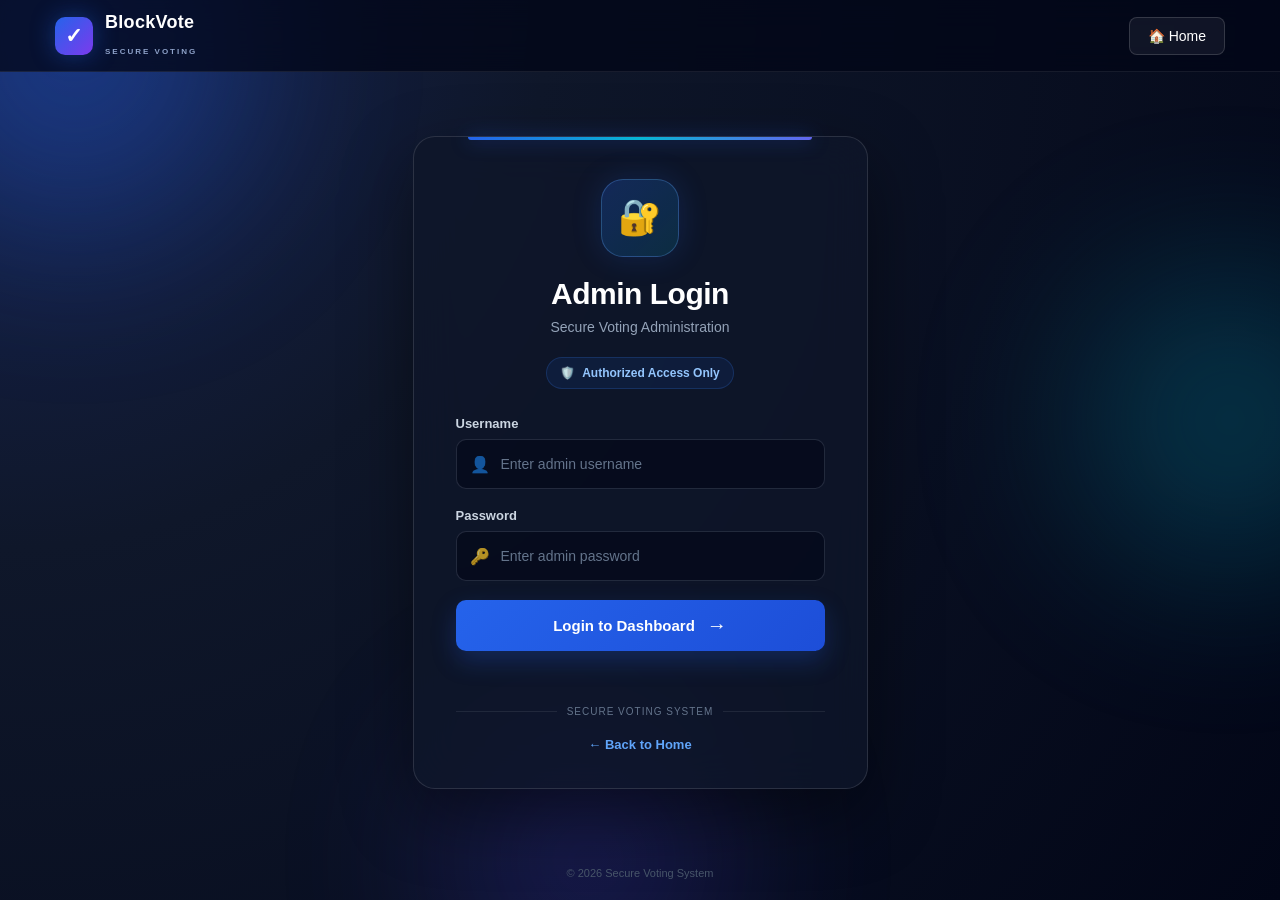
<file: docs/admin-login.html>
<!DOCTYPE html>
<html lang="en">

<head>

    <meta charset="UTF-8">

    <meta
        name="viewport"
        content="width=device-width, initial-scale=1.0"
    >

    <title>Admin Login | Secure Voting</title>

    <link
        rel="stylesheet"
        href="admin-login.css"
    >

</head>


<body>

    <!-- =========================
         ANIMATED BACKGROUND
    ========================== -->

    <div class="background">

        <div class="glow glow-1"></div>

        <div class="glow glow-2"></div>

        <div class="glow glow-3"></div>

    </div>


    <!-- =========================
         HEADER
    ========================== -->

    <header class="header">

        <!-- LOGO -->

        <div class="logo">

            <div class="logo-icon">
                ✓
            </div>

            <div>

                <h2>
                    BlockVote
                </h2>

                <span>
                    SECURE VOTING
                </span>

            </div>

        </div>


        <!-- HOME BUTTON -->

        <a
            href="index.html"
            class="home-button"
        >
            🏠 Home
        </a>

    </header>


    <!-- =========================
         MAIN
    ========================== -->

    <main class="main-container">

        <div class="login-card">

            <div class="top-line"></div>


            <!-- ADMIN ICON -->

            <div class="admin-icon">
                🔐
            </div>


            <!-- TITLE -->

            <h1>
                Admin Login
            </h1>

            <p class="subtitle">
                Secure Voting Administration
            </p>


            <!-- SECURITY BADGE -->

            <div class="security-badge">

                🛡️

                <span>
                    Authorized Access Only
                </span>

            </div>


            <!-- =========================
                 LOGIN FORM
            ========================== -->

            <form id="adminLoginForm">


                <!-- USERNAME -->

                <div class="input-group">

                    <label for="adminUsername">
                        Username
                    </label>

                    <div class="input-wrapper">

                        <span class="input-icon">
                            👤
                        </span>

                        <input
                            type="text"
                            id="adminUsername"
                            placeholder="Enter admin username"
                            autocomplete="username"
                            required
                        >

                    </div>

                </div>


                <!-- PASSWORD -->

                <div class="input-group">

                    <label for="adminPassword">
                        Password
                    </label>

                    <div class="input-wrapper">

                        <span class="input-icon">
                            🔑
                        </span>

                        <input
                            type="password"
                            id="adminPassword"
                            placeholder="Enter admin password"
                            autocomplete="current-password"
                            required
                        >

                    </div>

                </div>


                <!-- LOGIN BUTTON -->

                <button
                    type="submit"
                    class="login-button"
                >

                    <span>
                        Login to Dashboard
                    </span>

                    <span class="arrow">
                        →
                    </span>

                </button>

            </form>


            <!-- ERROR MESSAGE -->

            <p
                id="errorMessage"
                class="error-message"
            ></p>


            <!-- DIVIDER -->

            <div class="divider">

                <span></span>

                <p>
                    Secure Voting System
                </p>

                <span></span>

            </div>


            <!-- BACK TO HOME -->

            <a
                href="index.html"
                class="back-link"
            >
                ← Back to Home
            </a>

        </div>

    </main>


    <!-- =========================
         FOOTER
    ========================== -->

    <footer class="footer">

        <p>
            © 2026 Secure Voting System
        </p>

    </footer>


    <!-- =========================
         JAVASCRIPT
    ========================== -->

    <script src="admin-login.js"></script>

</body>

</html>
</file>
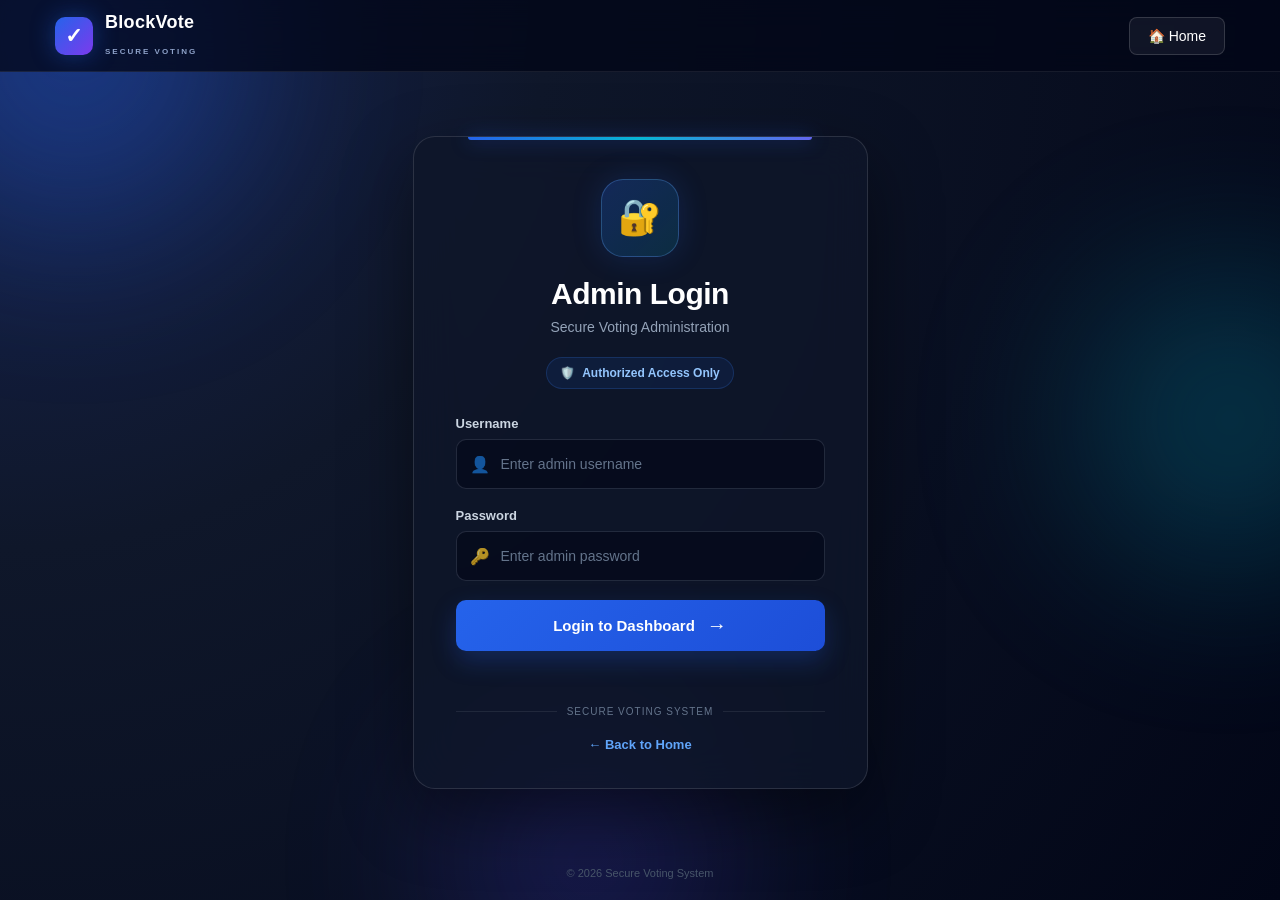
<file: docs/admin.html>
<!DOCTYPE html>
<html lang="en">

<head>
    <meta charset="UTF-8">
    <meta name="viewport" content="width=device-width, initial-scale=1.0">

    <title>Admin Dashboard - BlockVote</title>

    <link rel="stylesheet" href="admin.css">
</head>

<body>

    <!-- =========================
         LOGIN PROTECTION
    ========================== -->

    <script>
        if (sessionStorage.getItem("adminLoggedIn") !== "true") {
            window.location.href = "admin-login.html";
        }
    </script>


    <!-- =========================
         NAVBAR
    ========================== -->

    <header class="header">

        <!-- LOGO -->
        <div class="logo">

            <div class="logo-icon">
                ✓
            </div>

            <div>
                <h2>BlockVote</h2>
                <span>SECURE VOTING</span>
            </div>

        </div>


        <!-- NAVIGATION -->
        <nav class="nav-links">

            <a href="index.html">
                Home
            </a>

            <a href="admin.html" class="active">
                Dashboard
            </a>

            <a href="blockchain.html">
                Blockchain
            </a>

        </nav>


        <!-- ADMIN -->
        <div class="admin-area">

            <span class="admin-name">
                Administrator
            </span>

            <button
                class="logout-btn"
                onclick="adminLogout()">
                Logout
            </button>

        </div>

    </header>


    <!-- =========================
         MAIN DASHBOARD
    ========================== -->

    <main class="dashboard">


        <!-- PAGE HEADING -->

        <div class="page-heading">

            <div>

                <h1>
                    Admin Dashboard
                </h1>

                <p>
                    Manage candidates, voters and monitor the election.
                </p>

            </div>


            <div class="system-active">

                <span class="status-dot"></span>

                System Active

            </div>

        </div>


        <!-- =========================
             STATISTICS
        ========================== -->

        <section class="stats-grid">


            <!-- TOTAL CANDIDATES -->

            <div class="stat-card">

                <span>
                    Total Candidates
                </span>

                <h2 id="totalCandidates">
                    0
                </h2>

            </div>


            <!-- TOTAL VOTES -->

            <div class="stat-card">

                <span>
                    Total Votes
                </span>

                <h2 id="totalVotes">
                    0
                </h2>

            </div>


            <!-- BLOCKCHAIN BLOCKS -->

            <div class="stat-card">

                <span>
                    Blockchain Blocks
                </span>

                <h2 id="totalBlocks">
                    0
                </h2>

            </div>

        </section>


        <!-- =========================
             BLOCKCHAIN STATUS
        ========================== -->

        <section class="panel">

            <div class="panel-header">

                <div>

                    <h2>
                        Blockchain Status
                    </h2>

                    <p>
                        Current security status of the voting ledger
                    </p>

                </div>


                <div
                    id="blockchainStatus"
                    class="blockchain-status">

                    <span class="status-dot active"></span>

                    Blockchain Secure

                </div>

            </div>

        </section>


        <!-- =========================
             CANDIDATE MANAGEMENT
        ========================== -->

        <section class="panel">

            <div class="panel-header">

                <div>

                    <h2>
                        Candidate Management
                    </h2>

                    <p>
                        Add or remove election candidates
                    </p>

                </div>

            </div>


            <!-- ADD CANDIDATE FORM -->

            <form
                id="candidateForm"
                class="management-form candidate-form">

                <input
                    type="text"
                    id="candidateName"
                    placeholder="Enter candidate name"
                    autocomplete="off"
                    required>


                <button
                    type="submit"
                    class="add-btn">

                    + Add Candidate

                </button>

            </form>


            <!-- CANDIDATE LIST -->

            <div
                id="candidateList"
                class="management-list">

                Loading candidates...

            </div>

        </section>


        <!-- =========================
             VOTER MANAGEMENT
        ========================== -->

        <section class="panel">

            <div class="panel-header">

                <div>

                    <h2>
                        Voter Management
                    </h2>

                    <p>
                        Add, view and remove registered voters
                    </p>

                </div>

            </div>


            <!-- ADD VOTER FORM -->

            <form
                id="voterForm"
                class="management-form voter-form">


                <input
                    type="text"
                    id="newVoterId"
                    placeholder="Voter ID"
                    autocomplete="off"
                    required>


                <input
                    type="text"
                    id="newVoterName"
                    placeholder="Voter name"
                    autocomplete="off"
                    required>


                <input
                    type="password"
                    id="newVoterPassword"
                    placeholder="Password"
                    required>


                <button
                    type="submit"
                    class="add-btn">

                    + Add Voter

                </button>

            </form>


            <!-- VOTER LIST -->

            <div
                id="voterList"
                class="management-list">

                Loading voters...

            </div>

        </section>


        <!-- =========================
             ELECTION RESULTS
        ========================== -->

        <section class="panel">

            <div class="panel-header">

                <div>

                    <h2>
                        Election Results
                    </h2>

                    <p>
                        Current vote count for each candidate
                    </p>

                </div>

            </div>


            <div
                id="resultsContainer"
                class="results-container">

                Loading results...

            </div>

        </section>


        <!-- =========================
             BLOCKCHAIN LEDGER
        ========================== -->

        <section class="panel blockchain-panel">


            <div class="panel-header">

                <div>

                    <h2>
                        Blockchain Ledger
                    </h2>

                    <p>
                        View and verify all recorded voting blocks
                    </p>

                </div>

            </div>


            <div class="blockchain-content">


                <!-- BLOCKCHAIN INFORMATION -->

                <div class="blockchain-info">


                    <div class="blockchain-icon">
                        🔗
                    </div>


                    <div>

                        <h3>
                            Secure Voting Ledger
                        </h3>

                        <p>
                            Every vote is securely recorded as a block
                            using SHA-256 hashing technology.
                        </p>

                    </div>


                </div>


                <!-- VIEW BUTTON -->

                <button
                    type="button"
                    class="view-blockchain-btn"
                    onclick="viewBlockchain()">

                    View Blockchain

                    <span>
                        →
                    </span>

                </button>


            </div>

        </section>


    </main>


    <!-- =========================
         FOOTER
    ========================== -->

    <footer class="footer">

        © 2026 BlockVote — Secure Blockchain Voting System

    </footer>


    <!-- JAVASCRIPT -->

    <script src="admin.js"></script>

</body>

</html>
</file>
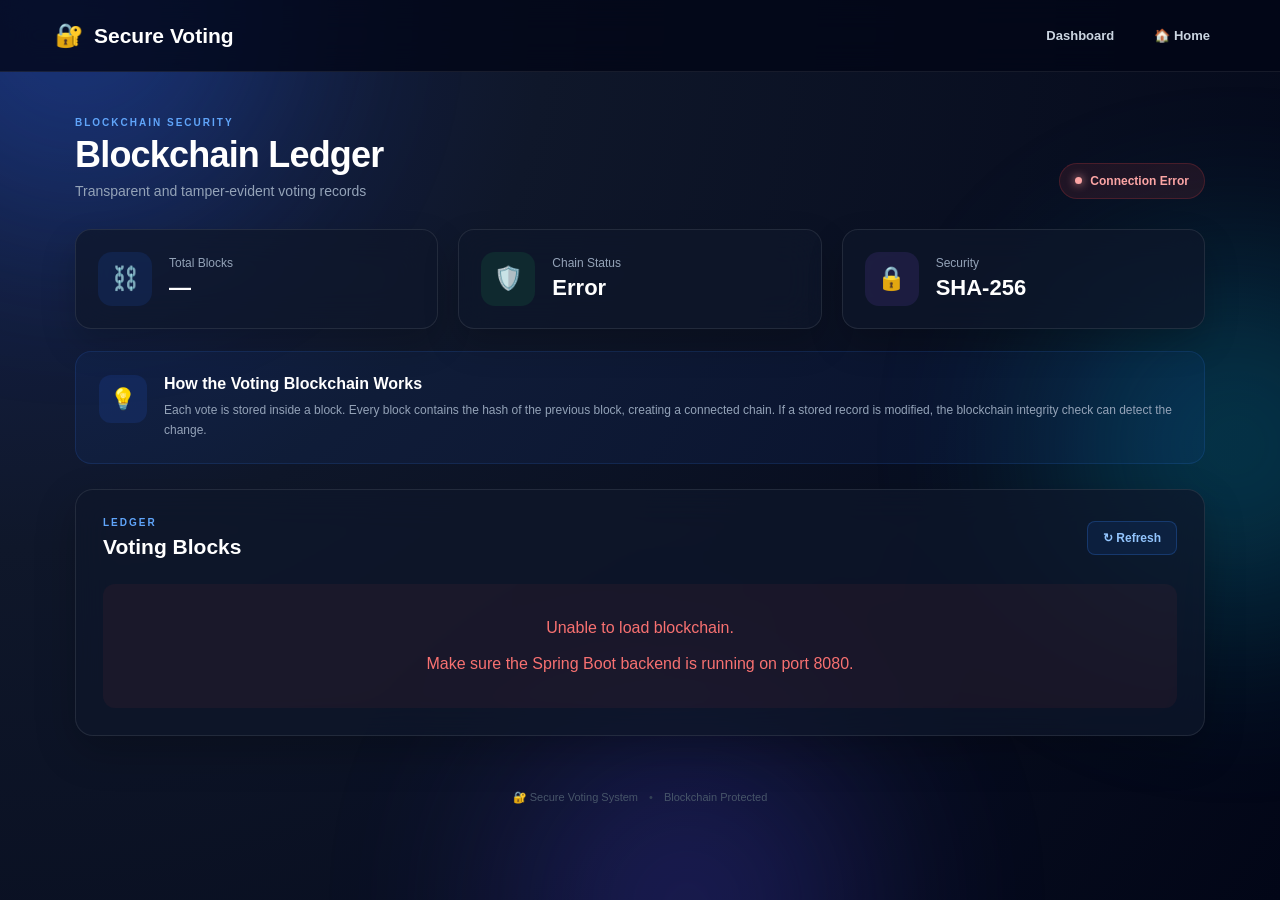
<file: docs/blockchain.html>
<!DOCTYPE html>
<html lang="en">

<head>
    <meta charset="UTF-8">

    <meta
        name="viewport"
        content="width=device-width, initial-scale=1.0"
    >

    <title>Blockchain | Secure Voting</title>

    <link
        rel="stylesheet"
        href="blockchain.css"
    >
</head>

<body>

    <!-- BACKGROUND -->
    <div class="background">
        <div class="glow glow-1"></div>
        <div class="glow glow-2"></div>
        <div class="glow glow-3"></div>
    </div>


    <!-- HEADER -->
    <header class="header">

        <div class="logo">
            <span class="logo-icon">🔐</span>
            <span>Secure Voting</span>
        </div>

        <div class="header-links">

            <a
                href="admin.html"
                class="nav-link"
            >
                Dashboard
            </a>

            <a
                href="index.html"
                class="nav-link"
            >
                🏠 Home
            </a>

        </div>

    </header>


    <!-- MAIN -->
    <main class="container">

        <!-- PAGE TITLE -->
        <section class="page-heading">

            <div>

                <p class="small-title">
                    BLOCKCHAIN SECURITY
                </p>

                <h1>
                    Blockchain Ledger
                </h1>

                <p class="subtitle">
                    Transparent and tamper-evident voting records
                </p>

            </div>

            <div
                id="validityBadge"
                class="validity-badge checking"
            >
                <span class="status-dot"></span>
                Checking...
            </div>

        </section>


        <!-- INFO CARDS -->
        <section class="info-grid">

            <div class="info-card">

                <div class="info-icon">
                    ⛓️
                </div>

                <div>
                    <p>Total Blocks</p>

                    <h2 id="blockCount">
                        0
                    </h2>
                </div>

            </div>


            <div class="info-card">

                <div class="info-icon green-icon">
                    🛡️
                </div>

                <div>
                    <p>Chain Status</p>

                    <h2 id="chainStatus">
                        Checking
                    </h2>
                </div>

            </div>


            <div class="info-card">

                <div class="info-icon purple-icon">
                    🔒
                </div>

                <div>
                    <p>Security</p>

                    <h2>
                        SHA-256
                    </h2>
                </div>

            </div>

        </section>


        <!-- BLOCKCHAIN EXPLANATION -->
        <section class="intro-card">

            <div class="intro-icon">
                💡
            </div>

            <div>

                <h2>
                    How the Voting Blockchain Works
                </h2>

                <p>
                    Each vote is stored inside a block.
                    Every block contains the hash of the
                    previous block, creating a connected
                    chain. If a stored record is modified,
                    the blockchain integrity check can
                    detect the change.
                </p>

            </div>

        </section>


        <!-- BLOCKCHAIN -->
        <section class="blockchain-section">

            <div class="section-title">

                <div>
                    <p class="small-title">
                        LEDGER
                    </p>

                    <h2>
                        Voting Blocks
                    </h2>
                </div>

                <button
                    class="refresh-btn"
                    onclick="loadBlockchain()"
                >
                    ↻ Refresh
                </button>

            </div>


            <div
                id="blockchainContainer"
                class="blockchain-container"
            >

                <div class="loading">
                    <div class="spinner"></div>

                    Loading blockchain...
                </div>

            </div>

        </section>

    </main>


    <!-- FOOTER -->
    <footer class="footer">

        <p>
            🔐 Secure Voting System
            <span>•</span>
            Blockchain Protected
        </p>

    </footer>


    <script src="blockchain.js"></script>

</body>

</html>
</file>
<file: docs/admin-login.css>
* {
    margin: 0;
    padding: 0;
    box-sizing: border-box;
}


body {
    font-family:
        "Segoe UI",
        Arial,
        sans-serif;

    min-height: 100vh;

    color: white;

    background:
        radial-gradient(
            circle at top left,
            #172554 0%,
            #0f172a 35%,
            #020617 100%
        );

    overflow-x: hidden;

    position: relative;
}


/* =========================
   BACKGROUND
========================= */

.background {
    position: fixed;

    inset: 0;

    overflow: hidden;

    pointer-events: none;

    z-index: 0;
}


.glow {
    position: absolute;

    border-radius: 50%;

    filter: blur(90px);

    opacity: 0.35;
}


.glow-1 {
    width: 350px;
    height: 350px;

    background: #2563eb;

    top: -120px;
    left: -100px;
}


.glow-2 {
    width: 300px;
    height: 300px;

    background: #06b6d4;

    right: -100px;
    top: 30%;

    opacity: 0.25;
}


.glow-3 {
    width: 280px;
    height: 280px;

    background: #4f46e5;

    bottom: -100px;
    left: 35%;

    opacity: 0.25;
}


/* =========================
   HEADER
========================= */

.header {
    position: relative;

    z-index: 5;

    height: 72px;

    padding: 0 55px;

    display: flex;

    align-items: center;

    justify-content: space-between;

    background:
        rgba(2, 6, 23, 0.75);

    border-bottom:
        1px solid rgba(
            255,
            255,
            255,
            0.08
        );

    backdrop-filter: blur(15px);
}


.logo {
    display: flex;

    align-items: center;

    gap: 10px;

    font-size: 21px;

    font-weight: 700;

    letter-spacing: 0.3px;
}


.logo-icon {
    font-size: 23px;
}


.home-button {
    text-decoration: none;

    color: white;

    padding: 10px 18px;

    border-radius: 8px;

    border:
        1px solid rgba(
            255,
            255,
            255,
            0.15
        );

    background:
        rgba(
            255,
            255,
            255,
            0.06
        );

    font-size: 14px;

    transition: 0.3s;
}


.home-button:hover {
    background: #2563eb;

    border-color: #2563eb;

    transform: translateY(-2px);

    box-shadow:
        0 8px 20px
        rgba(37, 99, 235, 0.3);
}


/* =========================
   MAIN
========================= */

.main-container {
    position: relative;

    z-index: 2;

    min-height:
        calc(100vh - 120px);

    display: flex;

    align-items: center;

    justify-content: center;

    padding: 45px 20px;
}


/* =========================
   LOGIN CARD
========================= */

.login-card {
    position: relative;

    width: 100%;

    max-width: 455px;

    padding: 42px 42px 35px;

    text-align: center;

    border-radius: 22px;

    background:
        rgba(
            15,
            23,
            42,
            0.78
        );

    border:
        1px solid rgba(
            255,
            255,
            255,
            0.12
        );

    box-shadow:
        0 25px 70px
        rgba(0, 0, 0, 0.45);

    backdrop-filter: blur(22px);

    animation:
        cardAppear 0.7s ease;
}


@keyframes cardAppear {

    from {
        opacity: 0;

        transform:
            translateY(25px)
            scale(0.97);
    }

    to {
        opacity: 1;

        transform:
            translateY(0)
            scale(1);
    }
}


/* TOP BLUE LINE */

.top-line {
    position: absolute;

    top: 0;

    left: 12%;

    width: 76%;

    height: 3px;

    border-radius: 0 0 10px 10px;

    background:
        linear-gradient(
            90deg,
            #2563eb,
            #06b6d4,
            #6366f1
        );

    box-shadow:
        0 0 18px
        rgba(37, 99, 235, 0.7);
}


/* =========================
   ICON
========================= */

.admin-icon {
    width: 78px;

    height: 78px;

    margin: 0 auto 20px;

    display: flex;

    align-items: center;

    justify-content: center;

    border-radius: 22px;

    font-size: 35px;

    background:
        linear-gradient(
            135deg,
            rgba(37, 99, 235, 0.25),
            rgba(6, 182, 212, 0.15)
        );

    border:
        1px solid
        rgba(
            96,
            165,
            250,
            0.3
        );

    box-shadow:
        0 0 30px
        rgba(37, 99, 235, 0.18);
}


/* =========================
   TITLE
========================= */

.login-card h1 {
    font-size: 30px;

    margin-bottom: 8px;

    color: white;

    letter-spacing: -0.5px;
}


.subtitle {
    color: #94a3b8;

    font-size: 14px;

    margin-bottom: 22px;
}


/* =========================
   SECURITY BADGE
========================= */

.security-badge {
    display: inline-flex;

    align-items: center;

    gap: 7px;

    padding: 8px 13px;

    margin-bottom: 27px;

    border-radius: 30px;

    background:
        rgba(
            37,
            99,
            235,
            0.10
        );

    border:
        1px solid
        rgba(
            59,
            130,
            246,
            0.20
        );

    color: #93c5fd;

    font-size: 12px;

    font-weight: 600;
}


/* =========================
   INPUTS
========================= */

.input-group {
    text-align: left;

    margin-bottom: 19px;
}


.input-group label {
    display: block;

    margin-bottom: 8px;

    color: #cbd5e1;

    font-size: 13px;

    font-weight: 600;
}


.input-wrapper {
    position: relative;
}


.input-icon {
    position: absolute;

    left: 14px;

    top: 50%;

    transform:
        translateY(-50%);

    font-size: 16px;

    opacity: 0.7;

    pointer-events: none;
}


.input-wrapper input {
    width: 100%;

    height: 50px;

    padding:
        0 15px 0 44px;

    border-radius: 10px;

    border:
        1px solid
        rgba(
            148,
            163,
            184,
            0.20
        );

    outline: none;

    background:
        rgba(
            2,
            6,
            23,
            0.55
        );

    color: white;

    font-size: 14px;

    transition: 0.3s;
}


.input-wrapper input::placeholder {
    color: #64748b;
}


.input-wrapper input:focus {
    border-color: #3b82f6;

    background:
        rgba(
            2,
            6,
            23,
            0.75
        );

    box-shadow:
        0 0 0 3px
        rgba(
            59,
            130,
            246,
            0.12
        );
}


/* =========================
   LOGIN BUTTON
========================= */

.login-button {
    width: 100%;

    height: 51px;

    margin-top: 8px;

    border: none;

    border-radius: 10px;

    cursor: pointer;

    display: flex;

    align-items: center;

    justify-content: center;

    gap: 12px;

    color: white;

    font-size: 15px;

    font-weight: 700;

    background:
        linear-gradient(
            135deg,
            #2563eb,
            #1d4ed8
        );

    box-shadow:
        0 10px 25px
        rgba(37, 99, 235, 0.25);

    transition: 0.3s;
}


.login-button .arrow {
    font-size: 20px;

    transition: 0.3s;
}


.login-button:hover {
    transform: translateY(-2px);

    box-shadow:
        0 14px 30px
        rgba(37, 99, 235, 0.38);

    background:
        linear-gradient(
            135deg,
            #3b82f6,
            #2563eb
        );
}


.login-button:hover .arrow {
    transform:
        translateX(4px);
}


.login-button:active {
    transform:
        translateY(0);
}


/* =========================
   ERROR
========================= */

.error-message {
    min-height: 20px;

    margin-top: 13px;

    color: #f87171;

    font-size: 13px;
}


/* =========================
   DIVIDER
========================= */

.divider {
    display: flex;

    align-items: center;

    gap: 10px;

    margin:
        22px 0 18px;
}


.divider span {
    flex: 1;

    height: 1px;

    background:
        rgba(
            255,
            255,
            255,
            0.08
        );
}


.divider p {
    color: #64748b;

    font-size: 10px;

    text-transform: uppercase;

    letter-spacing: 1px;

    white-space: nowrap;
}


/* =========================
   BACK LINK
========================= */

.back-link {
    color: #60a5fa;

    text-decoration: none;

    font-size: 13px;

    font-weight: 600;

    transition: 0.3s;
}


.back-link:hover {
    color: #93c5fd;
}


/* =========================
   FOOTER
========================= */

.footer {
    position: relative;

    z-index: 2;

    text-align: center;

    padding: 15px;

    color: #475569;

    font-size: 11px;
}


/* =========================
   MOBILE
========================= */

@media (max-width: 600px) {

    .header {
        padding: 0 20px;
    }

    .logo {
        font-size: 18px;
    }

    .home-button {
        padding: 8px 12px;

        font-size: 12px;
    }

    .main-container {
        padding: 30px 15px;
    }

    .login-card {
        padding:
            35px 24px 28px;

        border-radius: 18px;
    }

    .login-card h1 {
        font-size: 26px;
    }

    .admin-icon {
        width: 68px;

        height: 68px;

        font-size: 30px;
    }
}

.logo {

    display: flex;
    align-items: center;
    gap: 12px;
}


.logo-icon {

    width: 38px;
    height: 38px;

    border-radius: 10px;

    display: flex;
    align-items: center;
    justify-content: center;

    background: linear-gradient(
        135deg,
        #2563eb,
        #7c3aed
    );

    font-size: 21px;
    font-weight: bold;

    box-shadow: 0 0 25px rgba(37,99,235,0.4);
}


.logo h2 {

    font-size: 18px;
    margin-bottom: 2px;
}


.logo span {

    font-size: 8px;
    letter-spacing: 2px;
    color: #8ea2c9;
}
</file>
<file: docs/admin.css>
/* =========================================================
   GLOBAL
========================================================= */

* {
    margin: 0;
    padding: 0;
    box-sizing: border-box;
}

body {
    font-family: Arial, Helvetica, sans-serif;
    background:
        radial-gradient(circle at 20% 20%, rgba(30, 64, 175, 0.12), transparent 35%),
        radial-gradient(circle at 80% 10%, rgba(37, 99, 235, 0.08), transparent 30%),
        #050b18;
    color: #e5edf9;
    min-height: 100vh;
}


/* =========================================================
   HEADER
========================================================= */

.header {
    height: 76px;
    padding: 0 55px;

    display: flex;
    align-items: center;
    justify-content: space-between;

    background: rgba(7, 15, 32, 0.88);
    border-bottom: 1px solid rgba(255, 255, 255, 0.06);

    backdrop-filter: blur(18px);

    position: sticky;
    top: 0;
    z-index: 100;
}


/* =========================================================
   LOGO
========================================================= */

.logo {
    display: flex;
    align-items: center;
    gap: 11px;
}

.logo-icon {
    width: 38px;
    height: 38px;

    display: flex;
    align-items: center;
    justify-content: center;

    border-radius: 9px;

    background: #2563eb;

    color: white;

    font-size: 22px;
    font-weight: bold;

    box-shadow: 0 0 20px rgba(37, 99, 235, 0.25);
}

.logo h2 {
    font-size: 17px;
    color: #f1f5ff;
    line-height: 1;
}

.logo span {
    display: block;

    margin-top: 4px;

    color: #667892;

    font-size: 8px;
    letter-spacing: 1.8px;
}


/* =========================================================
   NAVIGATION
========================================================= */

.nav-links {
    display: flex;
    align-items: center;
    gap: 34px;
}

.nav-links a {
    text-decoration: none;

    color: #8291aa;

    font-size: 13px;

    transition: 0.2s;
}

.nav-links a:hover {
    color: #dce7f7;
}

.nav-links a.active {
    color: #60a5fa;
}


/* =========================================================
   ADMIN AREA
========================================================= */

.admin-area {
    display: flex;
    align-items: center;
    gap: 18px;
}

.admin-name {
    color: #8291aa;
    font-size: 12px;
}

.logout-btn {
    padding: 8px 15px;

    border: 1px solid rgba(255, 255, 255, 0.08);

    border-radius: 7px;

    background: rgba(255, 255, 255, 0.035);

    color: #a8b6ca;

    font-size: 12px;

    cursor: pointer;

    transition: 0.2s;
}

.logout-btn:hover {
    background: rgba(255, 255, 255, 0.08);
    color: white;
}


/* =========================================================
   DASHBOARD
========================================================= */

.dashboard {
    width: min(1180px, calc(100% - 50px));

    margin: 0 auto;

    padding: 48px 0 70px;
}


/* =========================================================
   PAGE HEADING
========================================================= */

.page-heading {
    display: flex;
    align-items: center;
    justify-content: space-between;

    margin-bottom: 30px;
}

.page-heading h1 {
    font-size: 29px;
    font-weight: 600;

    color: #f1f5ff;

    margin-bottom: 8px;
}

.page-heading p {
    color: #71819a;
    font-size: 13px;
}

.system-active {
    display: flex;
    align-items: center;
    gap: 8px;

    padding: 9px 13px;

    border: 1px solid rgba(34, 197, 94, 0.14);

    border-radius: 8px;

    background: rgba(34, 197, 94, 0.055);

    color: #72d69a;

    font-size: 11px;
}


/* =========================================================
   STATUS DOT
========================================================= */

.status-dot {
    width: 7px;
    height: 7px;

    display: inline-block;

    border-radius: 50%;

    background: #ef4444;
}

.status-dot.active {
    background: #22c55e;

    box-shadow: 0 0 9px rgba(34, 197, 94, 0.5);
}


/* =========================================================
   STATISTICS
========================================================= */

.stats-grid {
    display: grid;

    grid-template-columns:
        repeat(3, 1fr);

    gap: 18px;

    margin-bottom: 22px;
}

.stat-card {
    padding: 21px 23px;

    background: rgba(11, 22, 43, 0.72);

    border: 1px solid rgba(255, 255, 255, 0.065);

    border-radius: 12px;

    box-shadow:
        0 15px 40px rgba(0, 0, 0, 0.12);
}

.stat-card span {
    display: block;

    color: #71819a;

    font-size: 11px;

    margin-bottom: 9px;
}

.stat-card h2 {
    font-size: 27px;

    color: #e9f1ff;

    font-weight: 600;
}


/* =========================================================
   PANELS
========================================================= */

.panel {
    margin-bottom: 20px;

    padding: 24px;

    background: rgba(10, 21, 41, 0.76);

    border: 1px solid rgba(255, 255, 255, 0.065);

    border-radius: 13px;

    box-shadow:
        0 18px 45px rgba(0, 0, 0, 0.12);
}

.panel-header {
    display: flex;
    align-items: center;
    justify-content: space-between;

    margin-bottom: 20px;
}

.panel-header h2 {
    font-size: 15px;

    color: #e8f0fc;

    font-weight: 600;

    margin-bottom: 5px;
}

.panel-header p {
    color: #697a94;

    font-size: 11px;
}


/* =========================================================
   BLOCKCHAIN STATUS
========================================================= */

.blockchain-status {
    display: flex;
    align-items: center;
    gap: 8px;

    padding: 8px 12px;

    border-radius: 7px;

    background: rgba(34, 197, 94, 0.055);

    border: 1px solid rgba(34, 197, 94, 0.12);

    color: #69d394;

    font-size: 11px;
}


/* =========================================================
   MANAGEMENT FORMS
========================================================= */

.management-form {
    display: flex;

    gap: 10px;

    margin-bottom: 18px;
}

.management-form input {
    height: 42px;

    padding: 0 13px;

    background: rgba(3, 10, 23, 0.58);

    border: 1px solid rgba(255, 255, 255, 0.075);

    border-radius: 8px;

    outline: none;

    color: #dce7f7;

    font-size: 12px;

    transition: 0.2s;
}

.management-form input::placeholder {
    color: #52627b;
}

.management-form input:focus {
    border-color: rgba(59, 130, 246, 0.45);

    background: rgba(3, 10, 23, 0.75);
}


/* Candidate form */

.candidate-form input {
    flex: 1;
}


/* Voter form */

.voter-form {
    display: grid;

    grid-template-columns:
        1fr 1.2fr 1fr auto;
}

.voter-form input {
    width: 100%;
}


/* =========================================================
   ADD BUTTON
========================================================= */

.add-btn {
    height: 42px;

    padding: 0 18px;

    border: 0;

    border-radius: 8px;

    background: #2563eb;

    color: white;

    font-size: 12px;

    font-weight: 600;

    cursor: pointer;

    white-space: nowrap;

    transition: 0.2s;
}

.add-btn:hover {
    background: #3474ef;

    box-shadow:
        0 7px 20px rgba(37, 99, 235, 0.18);
}


/* =========================================================
   MANAGEMENT LIST
========================================================= */

.management-list {
    display: flex;

    flex-direction: column;

    gap: 8px;
}

.management-row {
    min-height: 57px;

    padding: 11px 13px;

    display: flex;

    align-items: center;

    justify-content: space-between;

    gap: 15px;

    background: rgba(3, 10, 23, 0.42);

    border: 1px solid rgba(255, 255, 255, 0.045);

    border-radius: 9px;

    transition: 0.2s;
}

.management-row:hover {
    background: rgba(15, 29, 54, 0.55);

    border-color: rgba(255, 255, 255, 0.07);
}

.management-info {
    display: flex;

    flex-direction: column;

    gap: 5px;

    min-width: 0;
}

.management-info strong {
    color: #dce7f7;

    font-size: 12px;

    font-weight: 600;

    overflow: hidden;

    text-overflow: ellipsis;
}

.management-info span {
    color: #60718c;

    font-size: 10px;
}

.management-actions {
    display: flex;

    align-items: center;

    gap: 9px;

    flex-shrink: 0;
}


/* =========================================================
   DELETE BUTTON
========================================================= */

.delete-btn {
    padding: 7px 12px;

    border-radius: 7px;

    border: 1px solid rgba(239, 68, 68, 0.16);

    background: rgba(239, 68, 68, 0.055);

    color: #e98282;

    font-size: 10px;

    cursor: pointer;

    transition: 0.2s;
}

.delete-btn:hover {
    background: rgba(239, 68, 68, 0.12);

    border-color: rgba(239, 68, 68, 0.25);

    color: #ff9c9c;
}


/* =========================================================
   VOTER STATUS
========================================================= */

.status-badge {
    padding: 5px 9px;

    border-radius: 6px;

    font-size: 9px;

    font-weight: 600;
}

.status-badge.voted {
    color: #6ed69b;

    background: rgba(34, 197, 94, 0.07);

    border: 1px solid rgba(34, 197, 94, 0.12);
}

.status-badge.not-voted {
    color: #7db4ff;

    background: rgba(59, 130, 246, 0.07);

    border: 1px solid rgba(59, 130, 246, 0.12);
}


/* =========================================================
   EMPTY MESSAGE
========================================================= */

.empty-message {
    padding: 25px;

    text-align: center;

    color: #596a84;

    font-size: 11px;
}


/* =========================================================
   ELECTION RESULTS
========================================================= */

.results-container {
    display: flex;

    flex-direction: column;

    gap: 13px;
}

.result-row {
    padding: 13px 14px;

    background: rgba(3, 10, 23, 0.42);

    border: 1px solid rgba(255, 255, 255, 0.045);

    border-radius: 9px;
}

.result-info {
    display: flex;

    align-items: center;

    justify-content: space-between;

    margin-bottom: 9px;
}

.result-info strong {
    color: #dce7f7;

    font-size: 12px;

    font-weight: 600;
}

.result-info span {
    color: #6e7f98;

    font-size: 10px;
}

.result-bar {
    width: 100%;

    height: 6px;

    overflow: hidden;

    border-radius: 20px;

    background: rgba(255, 255, 255, 0.055);
}

.result-fill {
    height: 100%;

    border-radius: 20px;

    background: #2563eb;

    transition: width 0.4s ease;
}


/* =========================================================
   BLOCKCHAIN LEDGER
========================================================= */

.blockchain-panel {
    margin-top: 22px;
}

.blockchain-content {
    display: flex;

    align-items: center;

    justify-content: space-between;

    gap: 25px;

    padding: 18px;

    border-radius: 12px;

    background: rgba(5, 12, 27, 0.45);

    border: 1px solid rgba(255, 255, 255, 0.06);
}

.blockchain-info {
    display: flex;

    align-items: center;

    gap: 15px;
}

.blockchain-icon {
    width: 48px;
    height: 48px;

    flex-shrink: 0;

    display: flex;

    align-items: center;
    justify-content: center;

    border-radius: 12px;

    background: rgba(37, 99, 235, 0.12);

    border: 1px solid rgba(59, 130, 246, 0.2);

    font-size: 22px;
}

.blockchain-info h3 {
    font-size: 14px;

    margin-bottom: 5px;

    color: #dce7f7;
}

.blockchain-info p {
    color: #7e8da8;

    font-size: 12px;

    line-height: 1.5;

    max-width: 600px;
}

.view-blockchain-btn {
    display: inline-flex;

    align-items: center;

    justify-content: center;

    gap: 10px;

    min-width: 155px;

    padding: 11px 17px;

    border: 1px solid rgba(59, 130, 246, 0.3);

    background: rgba(59, 130, 246, 0.1);

    color: #60a5fa;

    border-radius: 9px;

    cursor: pointer;

    font-size: 13px;

    font-weight: 600;

    transition: 0.2s;
}

.view-blockchain-btn:hover {
    background: rgba(59, 130, 246, 0.17);

    border-color: rgba(59, 130, 246, 0.45);
}

.view-blockchain-btn span {
    font-size: 16px;
}


/* =========================================================
   FOOTER
========================================================= */

.footer {
    padding: 25px;

    text-align: center;

    border-top: 1px solid rgba(255, 255, 255, 0.045);

    color: #4e5e77;

    font-size: 10px;
}


/* =========================================================
   RESPONSIVE
========================================================= */

@media (max-width: 900px) {

    .header {
        padding: 0 25px;
    }

    .nav-links {
        gap: 18px;
    }

    .admin-name {
        display: none;
    }

    .dashboard {
        width: min(
            calc(100% - 35px),
            760px
        );
    }

    .voter-form {
        grid-template-columns:
            1fr 1fr;
    }

    .voter-form .add-btn {
        width: fit-content;
    }
}


@media (max-width: 750px) {

    .header {
        height: auto;

        min-height: 70px;

        padding: 14px 18px;

        flex-wrap: wrap;

        gap: 12px;
    }

    .nav-links {
        order: 3;

        width: 100%;

        justify-content: center;

        padding-top: 5px;
    }

    .dashboard {
        width: calc(100% - 25px);

        padding-top: 30px;
    }

    .page-heading {
        align-items: flex-start;

        flex-direction: column;

        gap: 15px;
    }

    .stats-grid {
        grid-template-columns: 1fr;
    }

    .management-form {
        flex-direction: column;
    }

    .candidate-form input {
        width: 100%;
    }

    .voter-form {
        display: flex;

        flex-direction: column;
    }

    .voter-form .add-btn {
        width: 100%;
    }

    .management-row {
        align-items: flex-start;

        flex-direction: column;
    }

    .management-actions {
        width: 100%;

        justify-content: flex-end;
    }

    .blockchain-content {
        align-items: stretch;

        flex-direction: column;
    }

    .view-blockchain-btn {
        width: 100%;
    }
}


@media (max-width: 480px) {

    .logo h2 {
        font-size: 15px;
    }

    .nav-links {
        gap: 14px;
    }

    .nav-links a {
        font-size: 11px;
    }

    .panel {
        padding: 17px;
    }

    .panel-header {
        align-items: flex-start;

        flex-direction: column;

        gap: 12px;
    }

    .blockchain-status {
        align-self: flex-start;
    }
}
</file>
<file: docs/blockchain.css>
* {
    margin: 0;
    padding: 0;
    box-sizing: border-box;
}


body {
    font-family:
        "Segoe UI",
        Arial,
        sans-serif;

    min-height: 100vh;

    color: white;

    background:
        radial-gradient(
            circle at top left,
            #172554 0%,
            #0f172a 35%,
            #020617 100%
        );

    overflow-x: hidden;
}


/* =========================
   BACKGROUND
========================= */

.background {
    position: fixed;

    inset: 0;

    overflow: hidden;

    pointer-events: none;

    z-index: 0;
}


.glow {
    position: absolute;

    border-radius: 50%;

    filter: blur(100px);

    opacity: 0.28;
}


.glow-1 {
    width: 400px;
    height: 400px;

    background: #2563eb;

    top: -180px;
    left: -120px;
}


.glow-2 {
    width: 350px;
    height: 350px;

    background: #06b6d4;

    right: -130px;
    top: 30%;
}


.glow-3 {
    width: 350px;
    height: 350px;

    background: #4f46e5;

    bottom: -180px;
    left: 40%;
}


/* =========================
   HEADER
========================= */

.header {
    position: relative;

    z-index: 5;

    height: 72px;

    padding: 0 55px;

    display: flex;

    align-items: center;

    justify-content: space-between;

    background:
        rgba(
            2,
            6,
            23,
            0.78
        );

    border-bottom:
        1px solid
        rgba(
            255,
            255,
            255,
            0.08
        );

    backdrop-filter: blur(15px);
}


.logo {
    display: flex;

    align-items: center;

    gap: 10px;

    font-size: 21px;

    font-weight: 700;
}


.logo-icon {
    font-size: 23px;
}


.header-links {
    display: flex;

    align-items: center;

    gap: 10px;
}


.nav-link {
    color: #cbd5e1;

    text-decoration: none;

    font-size: 13px;

    font-weight: 600;

    padding: 9px 15px;

    border-radius: 8px;

    transition: 0.3s;
}


.nav-link:hover {
    color: white;

    background:
        rgba(
            37,
            99,
            235,
            0.25
        );
}


/* =========================
   MAIN
========================= */

.container {
    position: relative;

    z-index: 2;

    max-width: 1180px;

    margin: 0 auto;

    padding:
        45px 25px 35px;
}


/* =========================
   HEADING
========================= */

.page-heading {
    display: flex;

    align-items: flex-end;

    justify-content: space-between;

    gap: 20px;

    margin-bottom: 30px;
}


.small-title {
    color: #60a5fa;

    font-size: 10px;

    font-weight: 700;

    letter-spacing: 2px;

    margin-bottom: 7px;
}


.page-heading h1 {
    font-size: 36px;

    line-height: 1.1;

    margin-bottom: 8px;

    letter-spacing: -0.8px;
}


.subtitle {
    color: #94a3b8;

    font-size: 14px;
}


.validity-badge {
    display: flex;

    align-items: center;

    gap: 8px;

    padding: 10px 15px;

    border-radius: 30px;

    font-size: 12px;

    font-weight: 700;
}


.validity-badge.checking {
    color: #93c5fd;

    background:
        rgba(
            59,
            130,
            246,
            0.10
        );

    border:
        1px solid
        rgba(
            59,
            130,
            246,
            0.20
        );
}


.validity-badge.valid {
    color: #86efac;

    background:
        rgba(
            34,
            197,
            94,
            0.10
        );

    border:
        1px solid
        rgba(
            34,
            197,
            94,
            0.20
        );
}


.validity-badge.invalid {
    color: #fca5a5;

    background:
        rgba(
            239,
            68,
            68,
            0.10
        );

    border:
        1px solid
        rgba(
            239,
            68,
            68,
            0.20
        );
}


.status-dot {
    width: 7px;

    height: 7px;

    border-radius: 50%;

    background: currentColor;

    box-shadow:
        0 0 10px currentColor;
}


/* =========================
   INFO CARDS
========================= */

.info-grid {
    display: grid;

    grid-template-columns:
        repeat(3, 1fr);

    gap: 20px;

    margin-bottom: 22px;
}


.info-card {
    display: flex;

    align-items: center;

    gap: 17px;

    padding: 22px;

    border-radius: 16px;

    background:
        rgba(
            15,
            23,
            42,
            0.72
        );

    border:
        1px solid
        rgba(
            255,
            255,
            255,
            0.09
        );

    backdrop-filter: blur(18px);

    box-shadow:
        0 15px 35px
        rgba(
            0,
            0,
            0,
            0.20
        );
}


.info-icon {
    width: 54px;

    height: 54px;

    flex-shrink: 0;

    display: flex;

    align-items: center;

    justify-content: center;

    border-radius: 14px;

    font-size: 23px;

    background:
        rgba(
            37,
            99,
            235,
            0.13
        );
}


.green-icon {
    background:
        rgba(
            34,
            197,
            94,
            0.11
        );
}


.purple-icon {
    background:
        rgba(
            139,
            92,
            246,
            0.12
        );
}


.info-card p {
    color: #94a3b8;

    font-size: 12px;

    margin-bottom: 5px;
}


.info-card h2 {
    font-size: 22px;
}


/* =========================
   INTRO
========================= */

.intro-card {
    display: flex;

    align-items: flex-start;

    gap: 17px;

    padding: 23px;

    margin-bottom: 25px;

    border-radius: 16px;

    background:
        rgba(
            37,
            99,
            235,
            0.07
        );

    border:
        1px solid
        rgba(
            59,
            130,
            246,
            0.15
        );
}


.intro-icon {
    width: 48px;

    height: 48px;

    flex-shrink: 0;

    display: flex;

    align-items: center;

    justify-content: center;

    border-radius: 12px;

    background:
        rgba(
            37,
            99,
            235,
            0.14
        );

    font-size: 21px;
}


.intro-card h2 {
    font-size: 16px;

    margin-bottom: 7px;
}


.intro-card p {
    color: #94a3b8;

    font-size: 12px;

    line-height: 1.7;
}


/* =========================
   BLOCKCHAIN SECTION
========================= */

.blockchain-section {
    padding: 27px;

    border-radius: 18px;

    background:
        rgba(
            15,
            23,
            42,
            0.72
        );

    border:
        1px solid
        rgba(
            255,
            255,
            255,
            0.09
        );

    backdrop-filter: blur(18px);

    box-shadow:
        0 15px 40px
        rgba(
            0,
            0,
            0,
            0.22
        );
}


.section-title {
    display: flex;

    align-items: center;

    justify-content: space-between;

    margin-bottom: 25px;
}


.section-title h2 {
    font-size: 21px;
}


.refresh-btn {
    border: 1px solid
        rgba(
            59,
            130,
            246,
            0.25
        );

    background:
        rgba(
            37,
            99,
            235,
            0.10
        );

    color: #93c5fd;

    padding: 9px 15px;

    border-radius: 8px;

    cursor: pointer;

    font-size: 12px;

    font-weight: 600;

    transition: 0.3s;
}


.refresh-btn:hover {
    background: #2563eb;

    color: white;

    border-color: #2563eb;
}


/* =========================
   BLOCKCHAIN CONTAINER
========================= */

.blockchain-container {
    display: flex;

    flex-direction: column;

    gap: 16px;
}


/* =========================
   BLOCK
========================= */

.block {
    position: relative;

    padding: 22px;

    border-radius: 14px;

    background:
        rgba(
            2,
            6,
            23,
            0.45
        );

    border:
        1px solid
        rgba(
            255,
            255,
            255,
            0.08
        );

    transition: 0.3s;
}


.block:hover {
    border-color:
        rgba(
            59,
            130,
            246,
            0.28
        );

    transform:
        translateY(-2px);

    box-shadow:
        0 12px 30px
        rgba(
            0,
            0,
            0,
            0.22
        );
}


.block-header {
    display: flex;

    align-items: center;

    justify-content: space-between;

    margin-bottom: 18px;

    padding-bottom: 14px;

    border-bottom:
        1px solid
        rgba(
            255,
            255,
            255,
            0.06
        );
}


.block-title {
    display: flex;

    align-items: center;

    gap: 10px;
}


.block-number {
    width: 35px;

    height: 35px;

    display: flex;

    align-items: center;

    justify-content: center;

    border-radius: 9px;

    background:
        rgba(
            37,
            99,
            235,
            0.14
        );

    color: #60a5fa;

    font-size: 13px;

    font-weight: 700;
}


.block-title h3 {
    font-size: 15px;
}


.block-time {
    color: #64748b;

    font-size: 11px;
}


/* BLOCK DETAILS */

.block-details {
    display: grid;

    grid-template-columns:
        repeat(2, 1fr);

    gap: 12px;
}


.detail {
    padding: 13px;

    border-radius: 9px;

    background:
        rgba(
            15,
            23,
            42,
            0.55
        );
}


.detail-label {
    display: block;

    color: #64748b;

    font-size: 10px;

    text-transform: uppercase;

    letter-spacing: 1px;

    margin-bottom: 5px;
}


.detail-value {
    color: #cbd5e1;

    font-size: 12px;

    word-break: break-all;
}


.hash {
    color: #60a5fa;

    font-family:
        Consolas,
        monospace;

    font-size: 11px;
}


/* CHAIN ARROW */

.chain-arrow {
    display: flex;

    align-items: center;

    justify-content: center;

    height: 22px;

    color: #2563eb;

    font-size: 18px;
}


/* =========================
   LOADING
========================= */

.loading {
    display: flex;

    flex-direction: column;

    align-items: center;

    justify-content: center;

    min-height: 180px;

    gap: 15px;

    color: #64748b;

    font-size: 13px;
}


.spinner {
    width: 30px;

    height: 30px;

    border-radius: 50%;

    border:
        3px solid
        rgba(
            255,
            255,
            255,
            0.08
        );

    border-top-color: #3b82f6;

    animation:
        spin 0.8s linear infinite;
}


@keyframes spin {

    to {
        transform:
            rotate(360deg);
    }
}


/* =========================
   EMPTY / ERROR
========================= */

.empty-message {
    text-align: center;

    padding: 45px 20px;

    color: #64748b;
}


.error-message {
    text-align: center;

    padding: 35px;

    color: #f87171;

    background:
        rgba(
            239,
            68,
            68,
            0.06
        );

    border-radius: 12px;
}


/* =========================
   FOOTER
========================= */

.footer {
    position: relative;

    z-index: 2;

    text-align: center;

    padding: 20px;

    color: #475569;

    font-size: 11px;
}


.footer span {
    margin: 0 8px;

    color: #334155;
}


/* =========================
   MOBILE
========================= */

@media (max-width: 800px) {

    .header {
        padding: 0 20px;
    }

    .logo {
        font-size: 18px;
    }

    .header-links {
        gap: 2px;
    }

    .nav-link {
        padding: 8px 9px;

        font-size: 11px;
    }

    .container {
        padding:
            35px 16px;
    }

    .page-heading {
        align-items: flex-start;

        flex-direction: column;
    }

    .page-heading h1 {
        font-size: 29px;
    }

    .info-grid {
        grid-template-columns: 1fr;
    }

    .blockchain-section {
        padding: 20px;
    }

    .block-details {
        grid-template-columns: 1fr;
    }
}


@media (max-width: 500px) {

    .intro-card {
        flex-direction: column;
    }

    .section-title {
        align-items: flex-start;

        gap: 15px;

        flex-direction: column;
    }

    .refresh-btn {
        width: 100%;
    }

    .block-header {
        align-items: flex-start;

        gap: 10px;

        flex-direction: column;
    }
}
</file>
